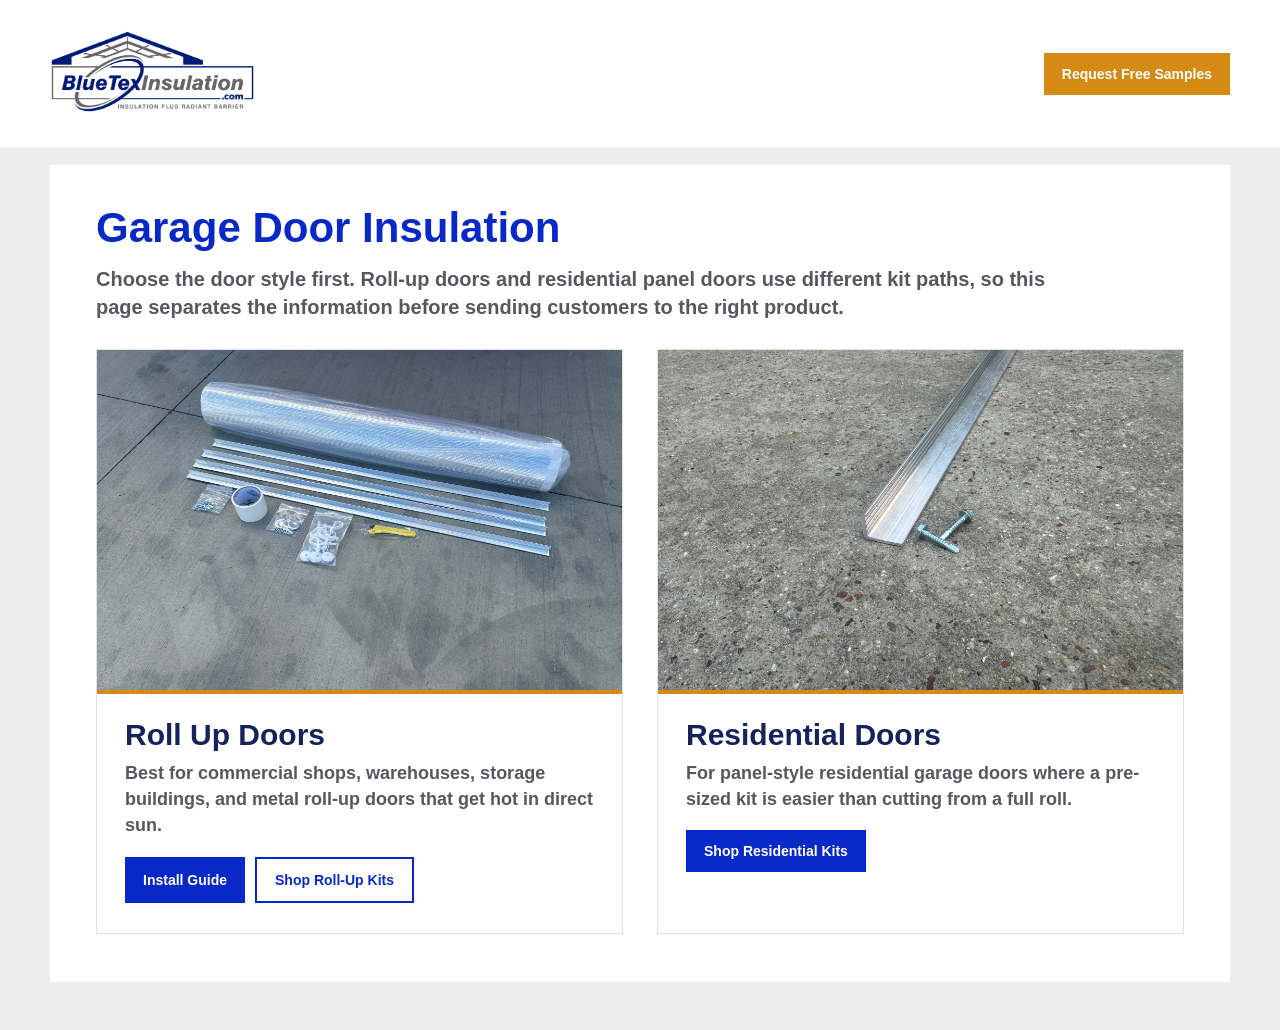
<file: garage-door-insulation.html>
<!doctype html>
<html lang="en">
<head>
  <meta charset="utf-8">
  <meta name="viewport" content="width=device-width, initial-scale=1">
  <title>Garage Door Insulation | BlueTex Sandbox</title>
  <style>
    body { margin: 0; background: #eeeeee; color: #24262a; font-family: Arial, Helvetica, sans-serif; }
    .rail { width: 1180px; margin: 0 auto; }
    header { padding: 30px 0; background: #fff; }
    .header-row { display: flex; align-items: center; justify-content: space-between; gap: 24px; }
    img.logo { width: 205px; }
    .sample-link { display: inline-flex; align-items: center; justify-content: center; min-height: 42px; padding: 0 18px; background: #d58a13; color: #fff; font-size: 14px; font-weight: 900; text-transform: none; text-decoration: none; }
    main { padding: 18px 0 48px; }
    section { padding: 42px 46px 48px; background: #fff; }
    h1 { margin: 0 0 16px; color: #0829c7; font-size: 42px; line-height: 1; font-weight: 900; text-transform: none; }
    p { max-width: 980px; margin: 0 0 28px; font-size: 20px; line-height: 1.4; font-weight: 700; color: #56575f; }
    .cards { display: grid; grid-template-columns: repeat(2, 1fr); gap: 34px; }
    .card { display: grid; grid-template-rows: 340px 1fr; color: #000; text-decoration: none; border: 1px solid #e1e1e3; background: #fff; }
    .card img { width: 100%; height: 100%; object-fit: cover; background: #e8e8e8; }
    .card-body { padding: 26px 28px 30px; border-top: 4px solid #d58a13; }
    .card h2 { margin: 0 0 10px; color: #15235c; font-size: 30px; line-height: 1; font-weight: 900; text-transform: none; }
    .card p { margin-bottom: 18px; font-size: 18px; line-height: 1.45; }
    .actions { display: flex; gap: 10px; flex-wrap: wrap; }
    .button { display: inline-flex; align-items: center; justify-content: center; min-height: 42px; padding: 0 18px; background: #0829c7; color: #fff; font-size: 14px; font-weight: 900; text-transform: none; text-decoration: none; }
    .button.secondary { background: #fff; color: #0829c7; border: 2px solid #0829c7; }
  </style>
</head>
<body>
  <header>
    <div class="rail header-row"><a href="index.html"><img class="logo" src="images/bluetex-logo-med.png" alt="BlueTex Insulation"></a><a class="sample-link" href="https://bluetexinsulation.com/pages/request-free-samples">Request Free Samples</a></div>
  </header>
  <main class="rail">
    <section>
      <h1>Garage Door Insulation</h1>
      <p>Choose the door style first. Roll-up doors and residential panel doors use different kit paths, so this page separates the information before sending customers to the right product.</p>
      <div class="cards">
        <article class="card">
          <img src="images/IMG_37653_c669f2aa-3dc2-4db2-b8b9-99d82b9bedd3.jpg" alt="Roll up door insulation">
          <div class="card-body">
            <h2>Roll Up Doors</h2>
            <p>Best for commercial shops, warehouses, storage buildings, and metal roll-up doors that get hot in direct sun.</p>
            <div class="actions"><a class="button" href="https://bluetexinsulation.com/blogs/installations/commercial-roll-up-garage-door-installation">Install Guide</a><a class="button secondary" href="https://bluetexinsulation.com/products/bluetex-50-wide-roll-up-garage-door-kit">Shop Roll-Up Kits</a></div>
          </div>
        </article>
        <article class="card">
          <img src="images/IMG_37763.jpg" alt="Residential garage door insulation">
          <div class="card-body">
            <h2>Residential Doors</h2>
            <p>For panel-style residential garage doors where a pre-sized kit is easier than cutting from a full roll.</p>
            <div class="actions"><a class="button" href="https://bluetexinsulation.com/products/bluetex-22-wide-pro-residential-garage-door-kit">Shop Residential Kits</a></div>
          </div>
        </article>
      </div>
    </section>
  </main>
</body>
</html>
</file>
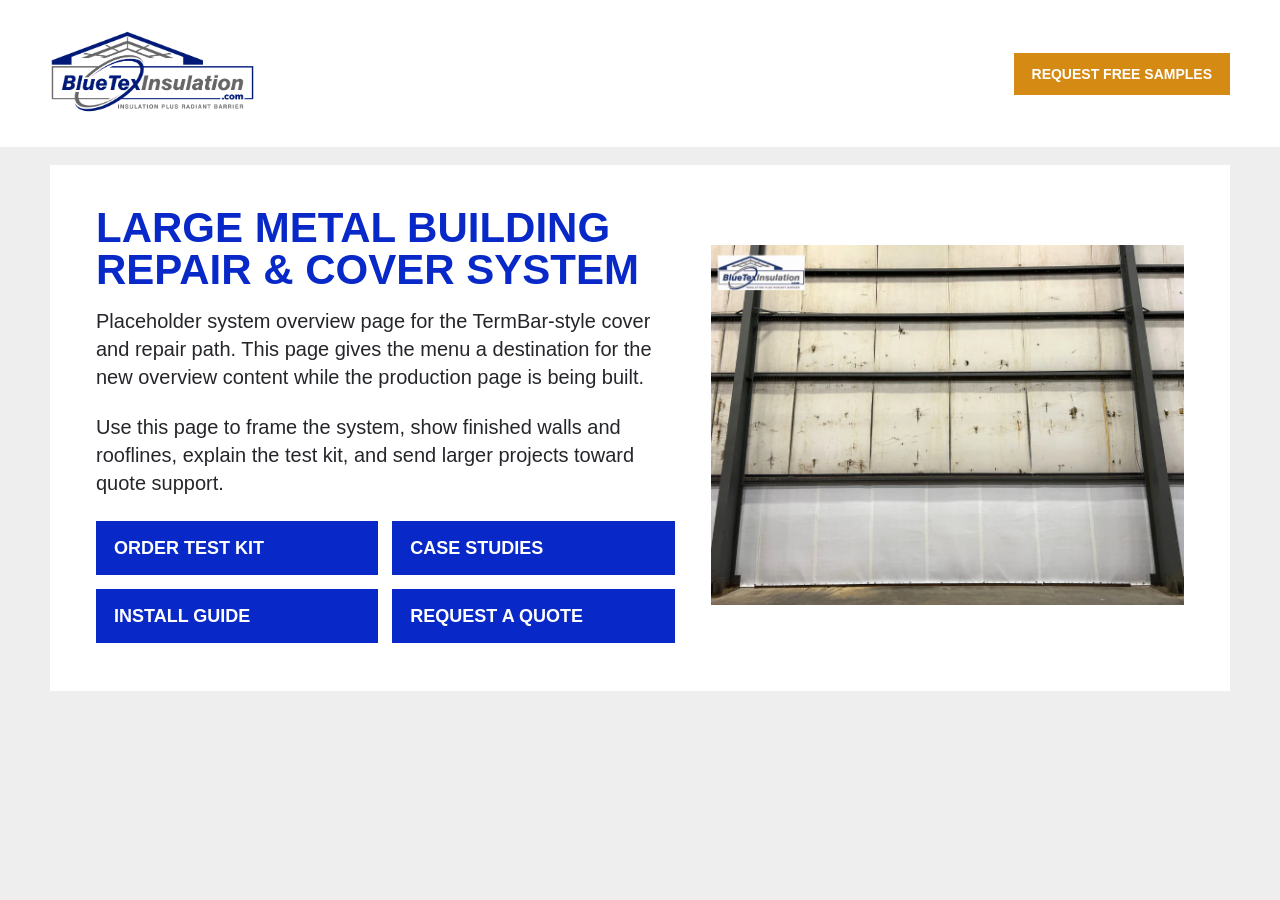
<file: large-metal-building-repair-cover-system.html>
<!doctype html>
<html lang="en">
<head>
  <meta charset="utf-8">
  <meta name="viewport" content="width=device-width, initial-scale=1">
  <title>Large Metal Building Repair & Cover System | BlueTex Sandbox</title>
  <style>
    body { margin: 0; background: #eeeeee; color: #24262a; font-family: Arial, Helvetica, sans-serif; }
    .rail { width: 1180px; margin: 0 auto; }
    header { padding: 30px 0; background: #fff; }
    .header-row { display: flex; align-items: center; justify-content: space-between; gap: 24px; }
    img.logo { width: 205px; }
    .sample-link { display: inline-flex; align-items: center; justify-content: center; min-height: 42px; padding: 0 18px; background: #d58a13; color: #fff; font-size: 14px; font-weight: 900; text-transform: uppercase; text-decoration: none; }
    main { padding: 18px 0 48px; }
    section { padding: 42px 46px 48px; background: #fff; }
    h1 { margin: 0 0 16px; color: #0829c7; font-size: 42px; line-height: 1; font-weight: 900; text-transform: uppercase; }
    p { max-width: 980px; margin: 0 0 22px; font-size: 20px; line-height: 1.4; }
    .hero { display: grid; grid-template-columns: 1.1fr .9fr; gap: 36px; align-items: center; }
    .hero img { width: 100%; height: 360px; object-fit: cover; background: #e8e8e8; }
    .links { display: grid; grid-template-columns: repeat(2, minmax(0, 1fr)); gap: 14px; margin-top: 24px; }
    .links a { display: flex; align-items: center; min-height: 54px; padding: 0 18px; background: #0829c7; color: #fff; font-size: 18px; font-weight: 900; text-transform: uppercase; text-decoration: none; }
  </style>
</head>
<body>
  <header>
    <div class="rail header-row"><a href="index.html"><img class="logo" src="images/bluetex-logo-med.png" alt="BlueTex Insulation"></a><a class="sample-link" href="https://bluetexinsulation.com/pages/request-free-samples">Request Free Samples</a></div>
  </header>
  <main class="rail">
    <section class="hero">
      <div>
        <h1>Large Metal Building Repair &amp; Cover System</h1>
        <p>Placeholder system overview page for the TermBar-style cover and repair path. This page gives the menu a destination for the new overview content while the production page is being built.</p>
        <p>Use this page to frame the system, show finished walls and rooflines, explain the test kit, and send larger projects toward quote support.</p>
        <div class="links">
          <a href="https://bluetexinsulation.com/products/bluetex-cover-repair-system-sample-box">Order Test Kit</a>
          <a href="termbar-case-studies.html">Case Studies</a>
          <a href="https://bluetexinsulation.com/pages/covering-old-wall-insulation-in-metal-buildings">Install Guide</a>
          <a href="https://bluetexinsulation.com/pages/request-a-quote">Request A Quote</a>
        </div>
      </div>
      <img src="images/BT_blog_case_study_cover_system_after.webp" alt="Finished BlueTex cover system">
    </section>
  </main>
</body>
</html>
</file>
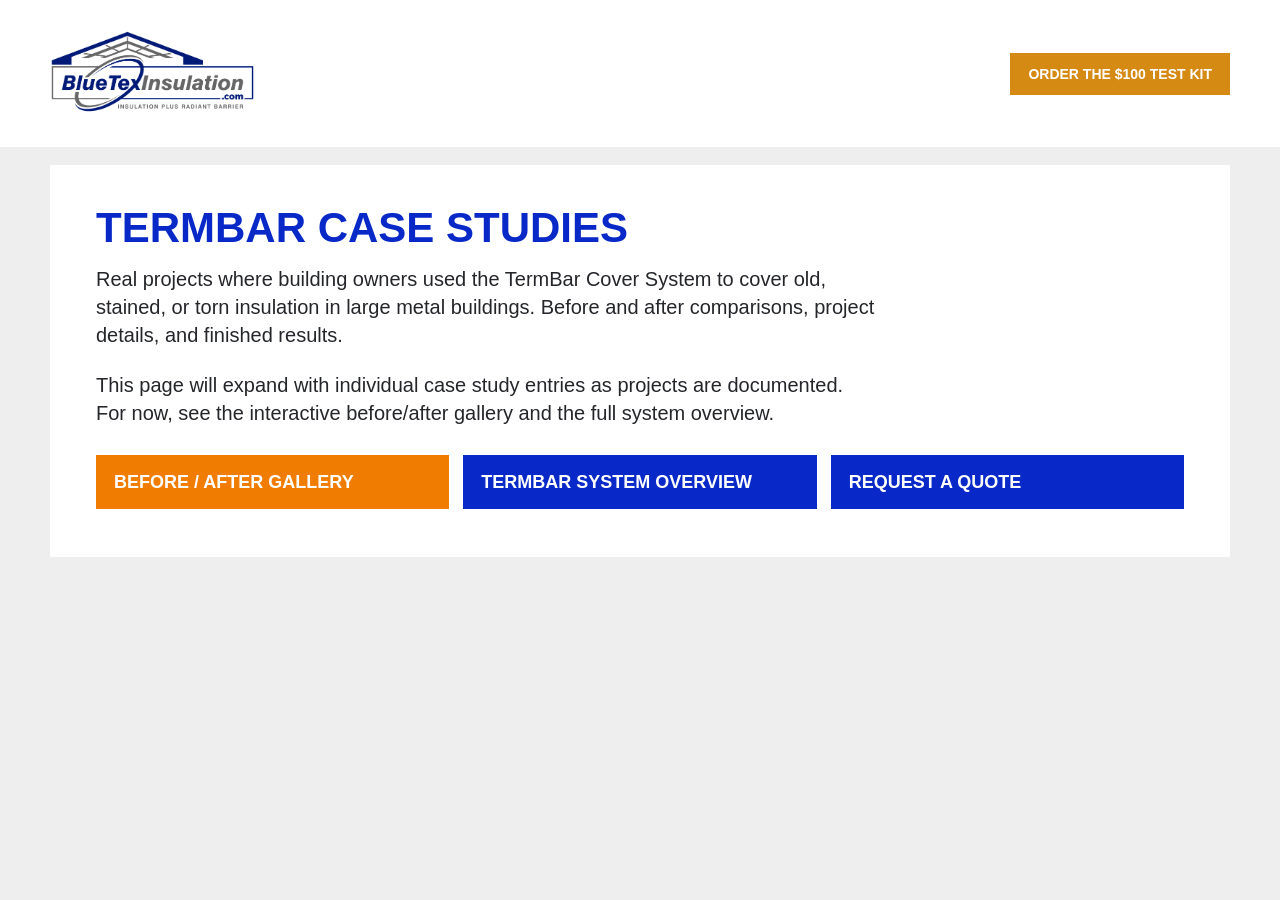
<file: termbar-case-studies.html>
<!doctype html>
<html lang="en">
<head>
  <meta charset="utf-8">
  <meta name="viewport" content="width=device-width, initial-scale=1">
  <title>TermBar Case Studies | BlueTex Sandbox</title>
  <style>
    body { margin: 0; background: #eeeeee; color: #24262a; font-family: Arial, Helvetica, sans-serif; }
    .rail { width: 1180px; margin: 0 auto; }
    header { padding: 30px 0; background: #fff; }
    .header-row { display: flex; align-items: center; justify-content: space-between; gap: 24px; }
    img.logo { width: 205px; }
    .sample-link { display: inline-flex; align-items: center; justify-content: center; min-height: 42px; padding: 0 18px; background: #d58a13; color: #fff; font-size: 14px; font-weight: 900; text-transform: uppercase; text-decoration: none; }
    main { padding: 18px 0 48px; }
    section { padding: 42px 46px 48px; background: #fff; }
    h1 { margin: 0 0 16px; color: #0829c7; font-size: 42px; line-height: 1; font-weight: 900; text-transform: uppercase; }
    p { max-width: 780px; margin: 0 0 22px; font-size: 20px; line-height: 1.4; }
    .links { display: grid; grid-template-columns: repeat(3, minmax(0, 1fr)); gap: 14px; margin-top: 28px; }
    .links a { display: flex; align-items: center; min-height: 54px; padding: 0 18px; background: #0829c7; color: #fff; font-size: 18px; font-weight: 900; text-transform: uppercase; text-decoration: none; }
    .links a.orange { background: #f17c02; }
  </style>
</head>
<body>
  <header>
    <div class="rail header-row">
      <a href="index.html"><img class="logo" src="images/bluetex-logo-med.png" alt="BlueTex Insulation"></a>
      <a class="sample-link" href="https://bluetexinsulation.com/products/bluetex-cover-repair-system-sample-box">Order the $100 Test Kit</a>
    </div>
  </header>
  <main class="rail">
    <section>
      <h1>TermBar Case Studies</h1>
      <p>Real projects where building owners used the TermBar Cover System to cover old, stained, or torn insulation in large metal buildings. Before and after comparisons, project details, and finished results.</p>
      <p>This page will expand with individual case study entries as projects are documented. For now, see the interactive before/after gallery and the full system overview.</p>
      <div class="links">
        <a class="orange" href="https://sambluetex-a11y.github.io/before-and-after-sliders/">Before / After Gallery</a>
        <a href="termbar-cover-system.html">TermBar System Overview</a>
        <a href="https://bluetexinsulation.com/pages/request-a-quote">Request A Quote</a>
      </div>
    </section>
  </main>
</body>
</html>
</file>
